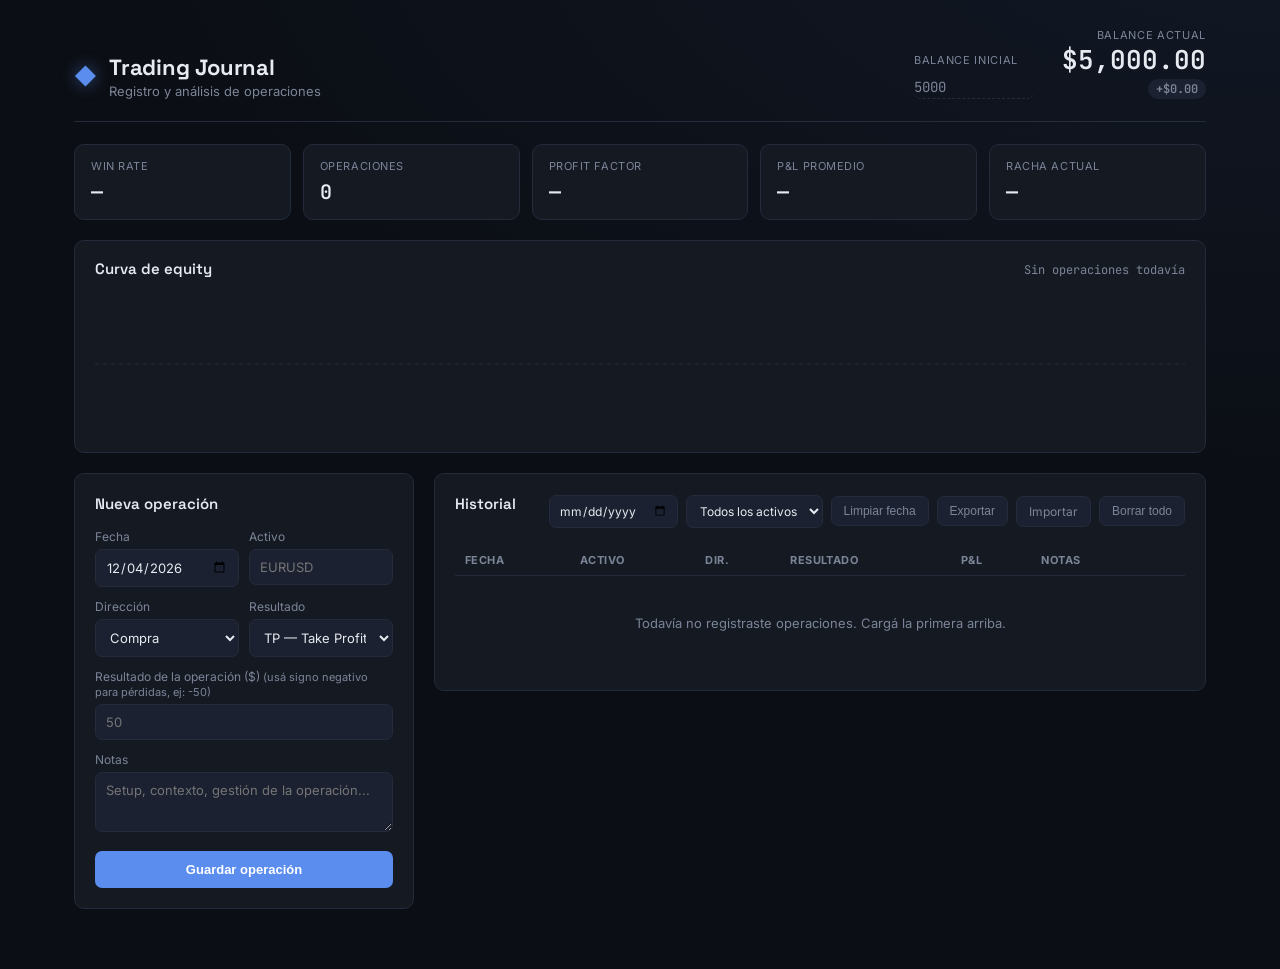
<file: index.html>
<!doctype html>
<html lang="es">
<head>
<meta charset="utf-8">
<meta name="viewport" content="width=device-width,initial-scale=1">
<title>Trading Journal</title>
<link rel="preconnect" href="https://fonts.googleapis.com">
<link href="https://fonts.googleapis.com/css2?family=Space+Grotesk:wght@500;600;700&family=Inter:wght@400;500;600&family=JetBrains+Mono:wght@400;500;600;700&display=swap" rel="stylesheet">
<link rel="stylesheet" href="style.css">
</head>
<body>
<div class="app">

  <header class="topbar">
    <div class="brand">
      <span class="brand-mark">◆</span>
      <div>
        <h1>Trading Journal</h1>
        <p class="tagline">Registro y análisis de operaciones</p>
      </div>
    </div>
    <div class="balance-block">
      <div class="balance-edit">
        <span class="label">Balance inicial</span>
        <input id="startBalance" type="number" value="5000" step="any">
      </div>
      <div class="balance-now">
        <span class="label">Balance actual</span>
        <span class="balance-value" id="balanceDisplay">$5,000.00</span>
        <span class="pnl-badge" id="pnlBadge">$0.00</span>
      </div>
    </div>
  </header>

  <section class="stats-row" id="statsRow">
    <div class="stat-card">
      <span class="stat-label">Win rate</span>
      <span class="stat-value" id="wr">—</span>
    </div>
    <div class="stat-card">
      <span class="stat-label">Operaciones</span>
      <span class="stat-value" id="ops">0</span>
    </div>
    <div class="stat-card">
      <span class="stat-label">Profit factor</span>
      <span class="stat-value" id="pf">—</span>
    </div>
    <div class="stat-card">
      <span class="stat-label">P&amp;L promedio</span>
      <span class="stat-value" id="avgR">—</span>
    </div>
    <div class="stat-card">
      <span class="stat-label">Racha actual</span>
      <span class="stat-value" id="streak">—</span>
    </div>
  </section>

  <section class="equity-card">
    <div class="equity-header">
      <h2>Curva de equity</h2>
      <span class="equity-sub" id="equitySub">Sin operaciones todavía</span>
    </div>
    <canvas id="equityChart" height="160"></canvas>
  </section>

  <section class="main-grid">

    <div class="form-card">
      <h2>Nueva operación</h2>
      <form id="tradeForm">
        <div class="field-row">
          <label>Fecha
            <input id="date" type="date" required>
          </label>
          <label>Activo
            <input id="asset" placeholder="EURUSD" required>
          </label>
        </div>
        <div class="field-row">
          <label>Dirección
            <select id="direction">
              <option value="Compra">Compra</option>
              <option value="Venta">Venta</option>
            </select>
          </label>
          <label>Resultado
            <select id="result">
              <option value="TP">TP — Take Profit</option>
              <option value="SL">SL — Stop Loss</option>
              <option value="BE">BE — Break Even</option>
            </select>
          </label>
        </div>
        <div class="field-row">
          <label class="full-field">Resultado de la operación ($) <span class="hint">(usá signo negativo para pérdidas, ej: -50)</span>
            <input id="risk" type="number" step="any" placeholder="50" required>
          </label>
        </div>
        <label class="notes-label">Notas
          <textarea id="notes" placeholder="Setup, contexto, gestión de la operación..."></textarea>
        </label>
        <button type="submit" class="btn-primary">Guardar operación</button>
      </form>
    </div>

    <div class="log-card">
      <div class="log-header">
        <h2>Historial</h2>
        <div class="log-actions">
          <input id="filterDate" type="date" title="Buscar por fecha">
          <select id="filterAsset"><option value="">Todos los activos</option></select>
          <button id="clearDateBtn" class="btn-ghost" type="button">Limpiar fecha</button>
          <button id="exportBtn" class="btn-ghost" type="button">Exportar</button>
          <label class="btn-ghost file-btn">Importar<input id="importInput" type="file" accept="application/json" hidden></label>
          <button id="clearBtn" class="btn-ghost btn-danger" type="button">Borrar todo</button>
        </div>
      </div>
      <div class="day-summary" id="daySummary"></div>
      <div class="table-wrap">
        <table>
          <thead>
            <tr><th>Fecha</th><th>Activo</th><th>Dir.</th><th>Resultado</th><th>P&amp;L</th><th>Notas</th><th></th></tr>
          </thead>
          <tbody id="tbody"></tbody>
        </table>
        <p class="empty-state" id="emptyState">Todavía no registraste operaciones. Cargá la primera arriba.</p>
      </div>
    </div>

  </section>
</div>
<script src="script.js"></script>
</body>
</html>
</file>
<file: style.css>
:root{
  --bg:#0B0E14;
  --surface:#141922;
  --surface-2:#1B2130;
  --border:#242B3A;
  --text:#E7EAF0;
  --text-muted:#7C8598;
  --green:#23D488;
  --green-dim:rgba(35,212,136,.12);
  --red:#F5566E;
  --red-dim:rgba(245,86,110,.12);
  --gold:#E8A33D;
  --gold-dim:rgba(232,163,61,.12);
  --blue:#5B8DEF;
  --radius:10px;
}

*{box-sizing:border-box}
body{
  margin:0;
  background:
    radial-gradient(1200px 600px at 100% -10%, rgba(91,141,239,.08), transparent),
    var(--bg);
  color:var(--text);
  font-family:'Inter',system-ui,sans-serif;
  -webkit-font-smoothing:antialiased;
}

.app{max-width:1180px;margin:0 auto;padding:28px 24px 60px}

/* ---------- Topbar ---------- */
.topbar{
  display:flex;justify-content:space-between;align-items:flex-end;
  flex-wrap:wrap;gap:20px;
  padding-bottom:22px;margin-bottom:22px;
  border-bottom:1px solid var(--border);
}
.brand{display:flex;align-items:center;gap:12px}
.brand-mark{
  font-size:22px;color:var(--blue);
  filter:drop-shadow(0 0 8px rgba(91,141,239,.5));
}
.brand h1{
  font-family:'Space Grotesk',sans-serif;
  font-size:22px;font-weight:700;margin:0;letter-spacing:-.01em;
}
.tagline{margin:2px 0 0;color:var(--text-muted);font-size:13px}

.balance-block{display:flex;gap:28px;align-items:flex-end}
.label{display:block;font-size:11px;text-transform:uppercase;letter-spacing:.06em;color:var(--text-muted);margin-bottom:4px}
.balance-edit input{
  width:120px;background:transparent;border:none;border-bottom:1px dashed var(--border);
  color:var(--text-muted);font-family:'JetBrains Mono',monospace;font-size:14px;padding:2px 0;
}
.balance-edit input:focus{outline:none;border-color:var(--blue);color:var(--text)}
.balance-now{text-align:right}
.balance-value{
  font-family:'JetBrains Mono',monospace;font-size:26px;font-weight:600;
  display:block;line-height:1.1;
}
.pnl-badge{
  display:inline-block;margin-top:4px;font-family:'JetBrains Mono',monospace;
  font-size:12px;font-weight:600;padding:2px 8px;border-radius:20px;
  background:var(--surface-2);color:var(--text-muted);
}
.pnl-badge.pos{background:var(--green-dim);color:var(--green)}
.pnl-badge.neg{background:var(--red-dim);color:var(--red)}

/* ---------- Stats row ---------- */
.stats-row{
  display:grid;grid-template-columns:repeat(5,1fr);gap:12px;margin-bottom:20px;
}
.stat-card{
  background:var(--surface);border:1px solid var(--border);border-radius:var(--radius);
  padding:14px 16px;
}
.stat-label{display:block;font-size:11px;text-transform:uppercase;letter-spacing:.05em;color:var(--text-muted);margin-bottom:6px}
.stat-value{font-family:'JetBrains Mono',monospace;font-size:20px;font-weight:600}
.stat-value.pos{color:var(--green)}
.stat-value.neg{color:var(--red)}

/* ---------- Equity card ---------- */
.equity-card{
  background:var(--surface);border:1px solid var(--border);border-radius:var(--radius);
  padding:18px 20px 8px;margin-bottom:20px;
}
.equity-header{display:flex;justify-content:space-between;align-items:baseline;margin-bottom:6px}
.equity-header h2{font-family:'Space Grotesk',sans-serif;font-size:15px;margin:0;font-weight:600}
.equity-sub{font-size:12px;color:var(--text-muted);font-family:'JetBrains Mono',monospace}
#equityChart{width:100%;height:160px;display:block}

/* ---------- Main grid ---------- */
.main-grid{display:grid;grid-template-columns:340px 1fr;gap:20px;align-items:start}

.form-card,.log-card{
  background:var(--surface);border:1px solid var(--border);border-radius:var(--radius);
  padding:20px;
}
.form-card h2,.log-header h2{
  font-family:'Space Grotesk',sans-serif;font-size:15px;margin:0 0 16px;font-weight:600;
}

.field-row{display:grid;grid-template-columns:1fr 1fr;gap:10px}
.field-row .full-field{grid-column:1 / -1}
label{display:block;font-size:12px;color:var(--text-muted);margin-bottom:12px}
.hint{color:var(--text-muted);font-weight:400;font-size:11px}
input,select,textarea{
  width:100%;margin-top:5px;padding:9px 10px;
  background:var(--surface-2);border:1px solid var(--border);border-radius:7px;
  color:var(--text);font-family:'Inter',sans-serif;font-size:13px;
}
input:focus,select:focus,textarea:focus{outline:none;border-color:var(--blue)}
textarea{resize:vertical;min-height:60px}
.notes-label{margin-bottom:16px}

.btn-primary{
  width:100%;padding:11px;border:none;border-radius:7px;
  background:var(--blue);color:#fff;font-weight:600;font-size:13px;cursor:pointer;
  transition:filter .15s;
}
.btn-primary:hover{filter:brightness(1.1)}

.log-header{display:flex;justify-content:space-between;align-items:center;flex-wrap:wrap;gap:10px}
.log-actions{display:flex;gap:8px;flex-wrap:wrap;align-items:center}
.log-actions select,.log-actions input[type="date"]{width:auto;margin:0;font-size:12px;padding:7px 9px}

.day-summary{
  display:none;
  margin-top:14px;padding:12px 16px;border-radius:8px;
  background:var(--surface-2);border:1px solid var(--border);
  font-size:13px;color:var(--text-muted);
  flex-wrap:wrap;gap:18px;align-items:center;
}
.day-summary.active{display:flex}
.day-summary strong{color:var(--text);font-family:'JetBrains Mono',monospace}
.day-summary .loss{color:var(--red);font-family:'JetBrains Mono',monospace;font-weight:600}
.day-summary .win{color:var(--green);font-family:'JetBrains Mono',monospace;font-weight:600}
.day-summary .net{font-family:'JetBrains Mono',monospace;font-weight:600}
.day-summary .net.pos{color:var(--green)}
.day-summary .net.neg{color:var(--red)}
.btn-ghost{
  background:var(--surface-2);border:1px solid var(--border);color:var(--text-muted);
  font-size:12px;padding:7px 12px;border-radius:7px;cursor:pointer;white-space:nowrap;
}
.btn-ghost:hover{color:var(--text);border-color:var(--blue)}
.file-btn{display:inline-flex;align-items:center;margin:0}
.btn-danger:hover{color:var(--red);border-color:var(--red)}

.table-wrap{margin-top:16px;overflow-x:auto}
table{width:100%;border-collapse:collapse;font-size:13px}
th{
  text-align:left;font-size:11px;text-transform:uppercase;letter-spacing:.04em;
  color:var(--text-muted);padding:8px 10px;border-bottom:1px solid var(--border);
}
td{padding:10px;border-bottom:1px solid var(--border);vertical-align:top}
td.mono,th.mono{font-family:'JetBrains Mono',monospace}
.notes-cell{color:var(--text-muted);max-width:220px;white-space:pre-wrap}

.badge{
  display:inline-block;padding:2px 8px;border-radius:20px;font-size:11px;font-weight:600;
  font-family:'JetBrains Mono',monospace;
}
.badge-TP{background:var(--green-dim);color:var(--green)}
.badge-SL{background:var(--red-dim);color:var(--red)}
.badge-BE{background:var(--gold-dim);color:var(--gold)}

.pnl-cell{font-family:'JetBrains Mono',monospace;font-weight:600}
.pnl-cell.pos{color:var(--green)}
.pnl-cell.neg{color:var(--red)}

.row-delete{
  background:none;border:none;color:var(--text-muted);cursor:pointer;font-size:15px;
  padding:2px 6px;border-radius:5px;
}
.row-delete:hover{color:var(--red);background:var(--red-dim)}

.empty-state{text-align:center;color:var(--text-muted);font-size:13px;padding:26px 0;display:none}

/* ---------- Responsive ---------- */
@media (max-width:900px){
  .main-grid{grid-template-columns:1fr}
  .stats-row{grid-template-columns:repeat(2,1fr)}
}
@media (max-width:520px){
  .balance-block{width:100%;justify-content:space-between}
  .field-row{grid-template-columns:1fr}
  .stats-row{grid-template-columns:1fr 1fr}
}

@media (prefers-reduced-motion:reduce){
  *{transition:none !important}
}
</file>
